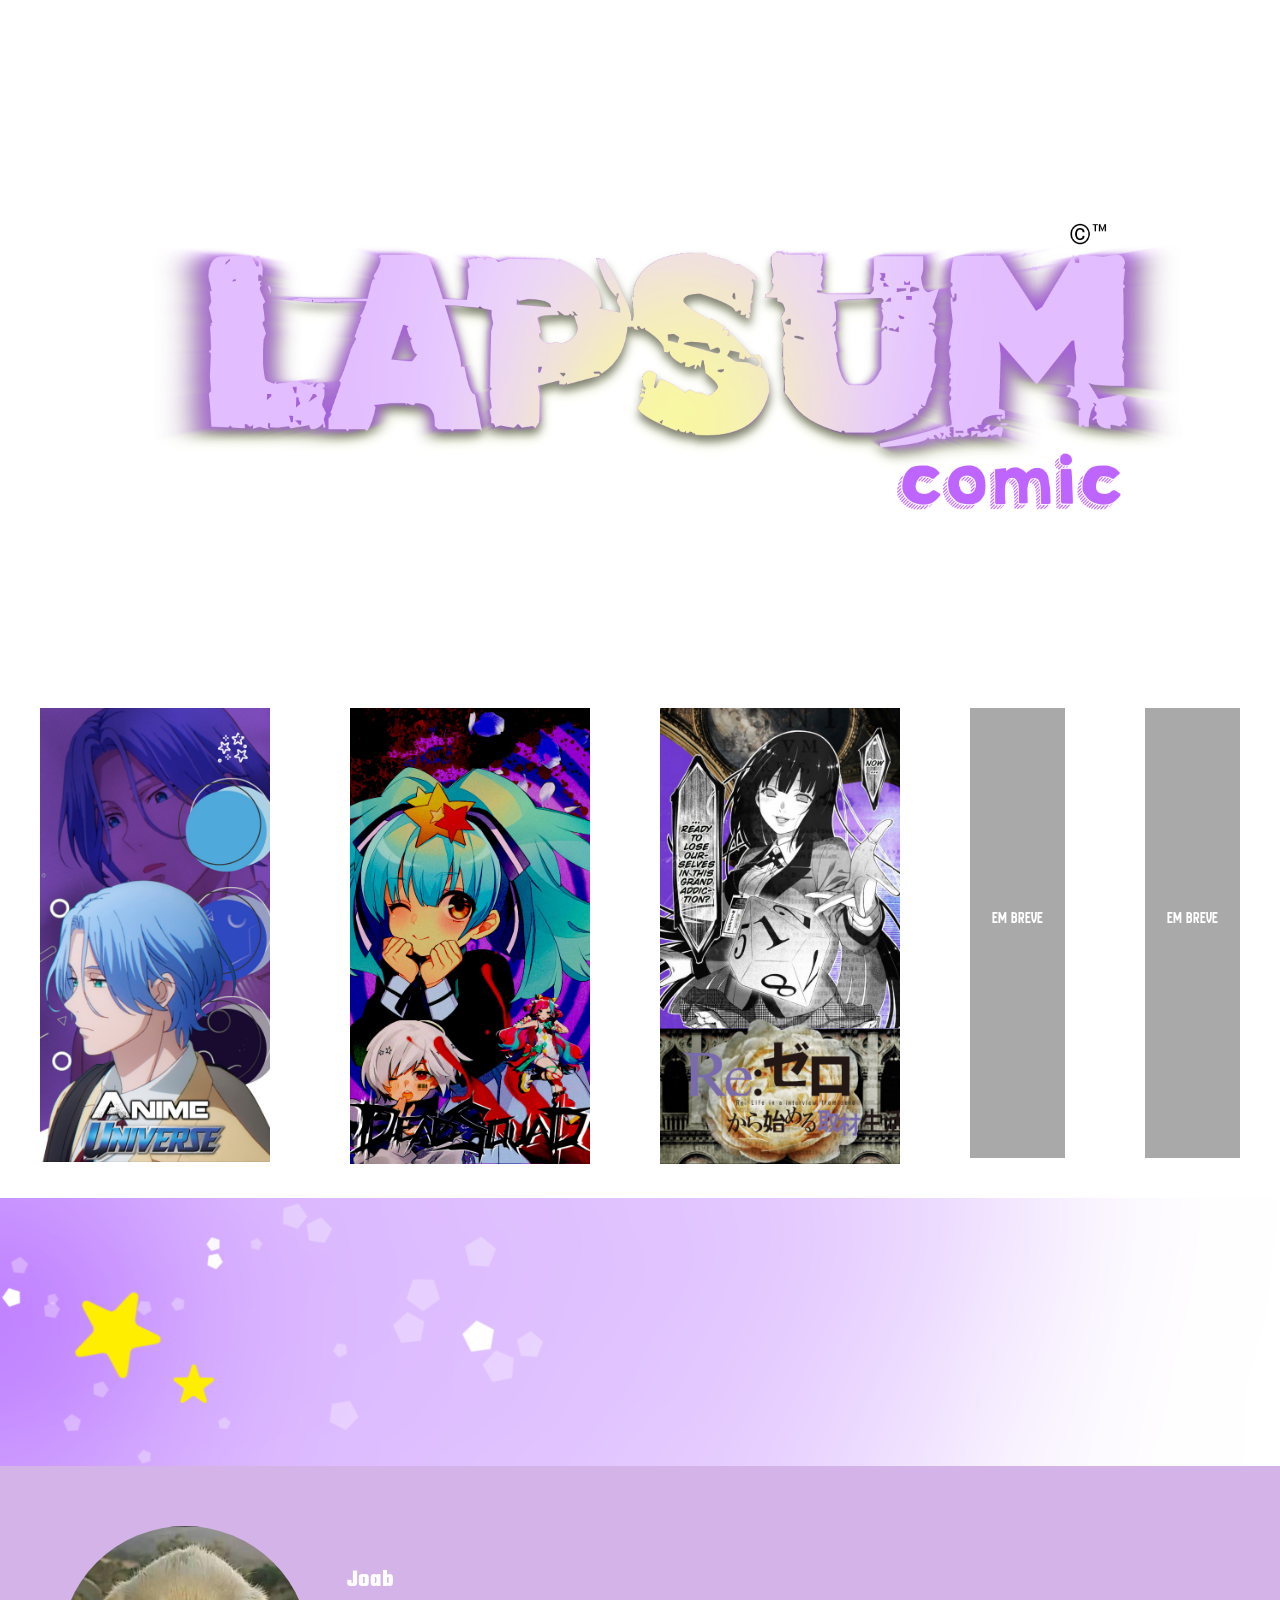
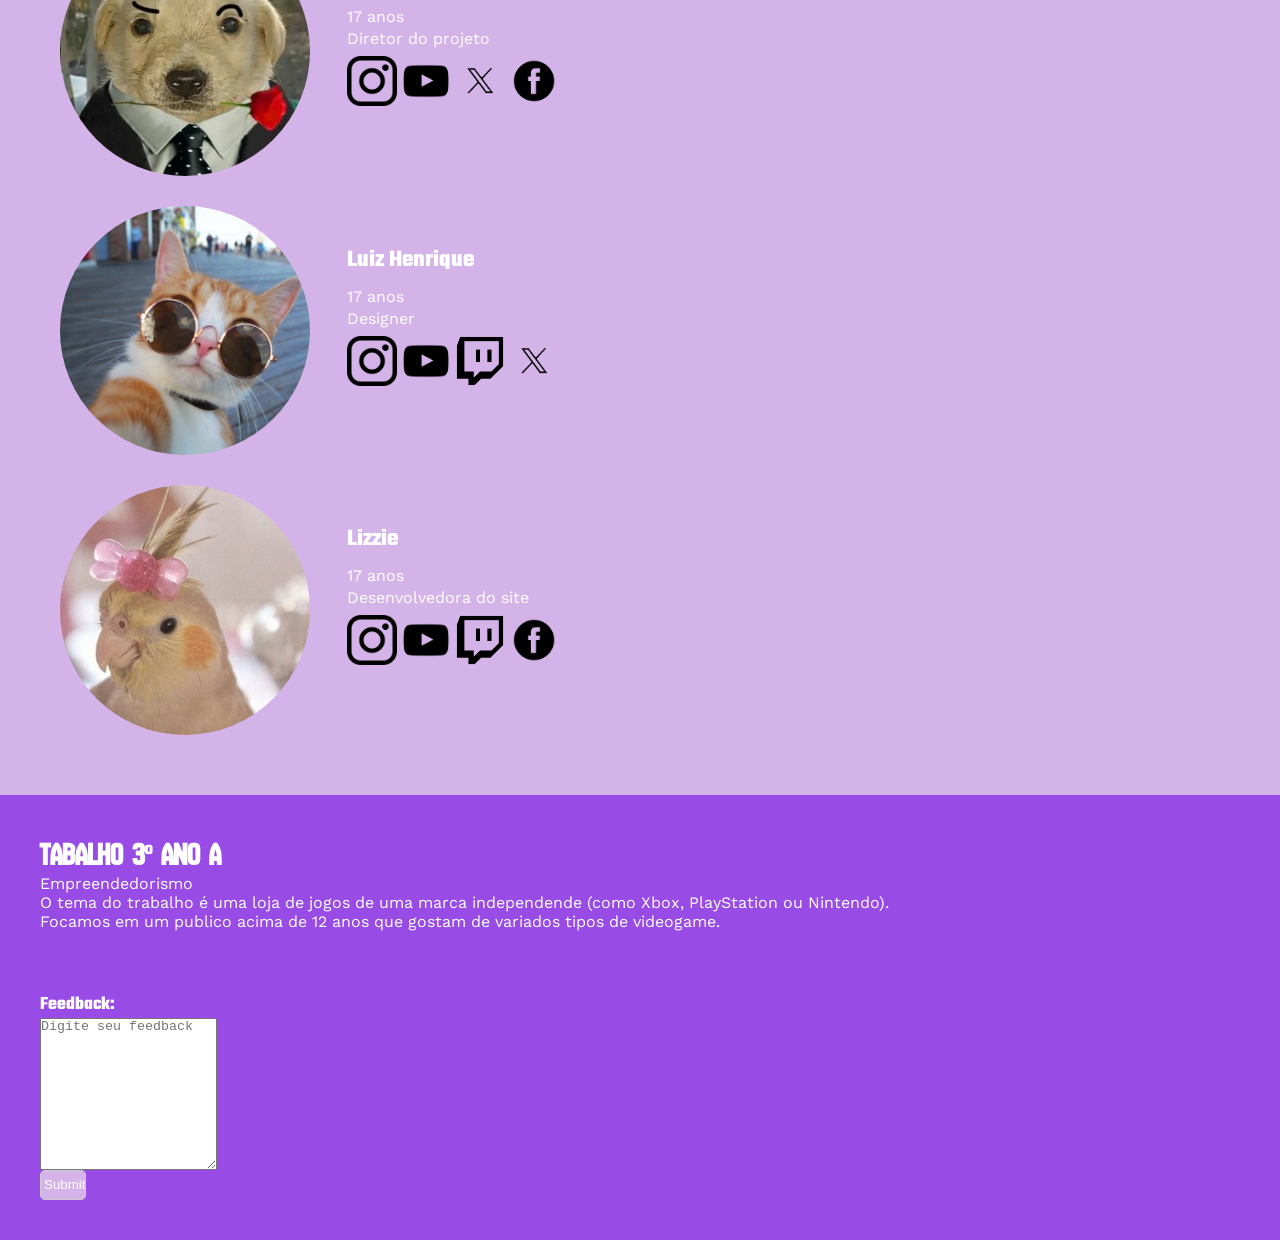
<file: lapsum/index.html>
<DOCTYPE html>
<html>
    <head>
        <!-- Google tag (gtag.js) -->
        <!-- Aula de áfego pago - script do google-->
<script async src="https://www.googletagmanager.com/gtag/js?id=AW-18533697645"></script>
<script>
  window.dataLayer = window.dataLayer || [];
  function gtag(){dataLayer.push(arguments);}
  gtag('js', new Date());

  gtag('config', 'AW-18533697645');
</script>
        <title>Lapsum Comic</title>
        <meta chaster="utf-8">
        
        <link rel="stylesheet" type="text/css" href="css/estilo.css">
        <link rel="preconnect" href="https://fonts.googleapis.com">
        <link rel="preconnect" href="https://fonts.gstatic.com" crossorigin>
        <link href="https://fonts.googleapis.com/css2?family=New+Amsterdam&display=swap" rel="stylesheet">
        
        
<!--        -->
        <link rel="preconnect" href="https://fonts.googleapis.com">
<link rel="preconnect" href="https://fonts.gstatic.com" crossorigin>
<link href="https://fonts.googleapis.com/css2?family=New+Amsterdam&family=Teko:wght@300..700&display=swap" rel="stylesheet">
        
<!--        -->
        
        <link rel="preconnect" href="https://fonts.googleapis.com">
<link rel="preconnect" href="https://fonts.gstatic.com" crossorigin>
<link href="https://fonts.googleapis.com/css2?family=Lato:ital,wght@0,100;0,300;0,400;0,700;0,900;1,100;1,300;1,400;1,700;1,900&family=New+Amsterdam&family=Teko:wght@300..700&display=swap" rel="stylesheet">
<!--        -->
        
        
        <link rel="preconnect" href="https://fonts.googleapis.com">
<link rel="preconnect" href="https://fonts.gstatic.com" crossorigin>
<link href="https://fonts.googleapis.com/css2?family=Work+Sans:ital,wght@0,100..900;1,100..900&display=swap" rel="stylesheet">
        
        
    </head>
    <body>
        <script src="javascript/animepage.js"></script>
        <main>
            <div class="pagina">
                <div class="parte1">
                <div class="logo">
                    <img src="./Lapsum Comic_files/lapsumcomic_logo.png" width="89%">
                </div>
                <div class="acesse">
                    <div class="grey1">
                        <a href="index_animeuniverse.html"><img src="./Lapsum Comic_files/alfa1.jpg" width="230"></a>
                    </div>
                    <div class="grey2">
                        <img src="./Lapsum Comic_files/dama.jpg" width="240">
                    </div>
                    <div class="grey3">
                        <img src="./Lapsum Comic_files/ghaf.jpg" width="240">
                    </div>
                    <div class="grey4">
                        <div class="embreve">
                        <p>Em breve</p>
                        </div>
                    </div>
                    <div class="grey5">
                        <div class="comingsoon">
                            <p>Em breve</p>
                        </div>
                    </div>
                </div>
                </div>
                <div class="parte2"></div>
                <div class="descricao">
                <div class="divisoria">
                    <img src="./Lapsum Comic_files/header_lapsumcomic.png">
                </div>
                <div class="container">
                    <div class="quemsomos">
                        <div class="joab">
                            <div class="pjoab">
                            <img src="imagens/PERROLOL%20MUY%20FINISIMO.jpeg" width="250">
                            </div>
                            <div class="infojoab">
                            <h2>Joab</h2>
                            <p>17 anos</p>
                            <p>Diretor do projeto</p>
                                <div class="insta1">
                                <a href="https://www.instagram.com"><img src="imagens/instagram.png" width="50"></a>
                                <a href="https://youtu.be/jPCJIB1f7jk?si=LHgxFWEztG3Mhv56"><img src="imagens/yt.png" width="50"></a>
                                    <a href="https://x.com/?lang=pt-br"><img src="imagens/twitter.png" width="50"></a>
                                    <a href="https://www.facebook.com/?_rdr"><img src="imagens/facebook.png" width="50"></a>
                                </div>
                            </div>
                        </div>
                        
                        
<!--                        -->
                        <div class="luiz">
                            <div class="pluiz">
                            <img src="imagens/15%20ideas%20mega%20cutes%20para%20tomarte%20fotos%20con%20tu%20michi.jpeg" width="250">
                            </div>
                            <div class="infoluiz">
                            <h2>Luiz Henrique</h2>
                            <p>17 anos</p>
                            <p>Designer</p>
                                <div class="insta2">
                                <a href="https://www.instagram.com"><img src="imagens/instagram.png" width="50"></a>
                                <a href="https://youtu.be/-_LkTCWBsFQ?si=gzUI---6fH8mpu9v"><img src="imagens/yt.png" width="50"></a>
                                    <a href="https://www.twitch.tv/?no-reload=true"><img src="imagens/twitch.png" width="50"></a>
                                    <a href="https://x.com/?lang=pt-br"><img src="imagens/twitter.png" width="50"></a>
                                </div>
                            </div>
                        </div>
                        
                        
<!--                        -->
                        <div class="lizzie">
                            <div class="perfil">
                                <img src="imagens/761de3c5-1cab-4e9e-b19a-12e2d62ca506.jpeg" width="250">
                            </div>
                            <div class="infoliz">
                            <h2>Lizzie</h2>
                            <p>17 anos</p>
                            <p>Desenvolvedora do site</p>
                                <div class="insta3">
                                <a href="https://www.instagram.com/syolizz_/"><img src="imagens/instagram.png" width="50"></a>
                                    <a href="https://youtu.be/VeUiVCb7ZmQ?si=bVISjsVg1rpAEBUP"><img src="imagens/yt.png" width="50"></a>
                                    <a href="https://www.twitch.tv/?no-reload=true"><img src="imagens/twitch.png" width="50"></a>
                                    <a href="https://www.facebook.com/?_rdr"><img src="imagens/facebook.png" width="50"></a>
                                </div>
                            </div>
                        </div>
                        
<!--                        -->
                        
                    </div>
                </div>
                </div>
            </div>
        </main>
        <footer>
            <div class="footer">
                <div class="copy">
                <h1>Tabalho 3º ano A</h1>
            <p>Empreendedorismo</p>
            <p>O tema do trabalho é uma loja de jogos de uma marca independende (como Xbox, PlayStation ou Nintendo).</p>
                    <p>Focamos em um publico acima de 12 anos que gostam de variados tipos de videogame.</p>
                    <div class="input">
                        <form method="post" action="mailto:lili.flokiis@gmail.com">
                <h3><label for="feedback">Feedback:</label></h3>
                <textarea id="mensagem" placeholder="Digite seu feedback" rows="10"></textarea>
                <p>
                    <div class="rodape">
                        <input type="submit">
                    </div>
                            </form>
                </div>
                </div>
                
            </div>
        </footer>
    </body>
</html>
</file>
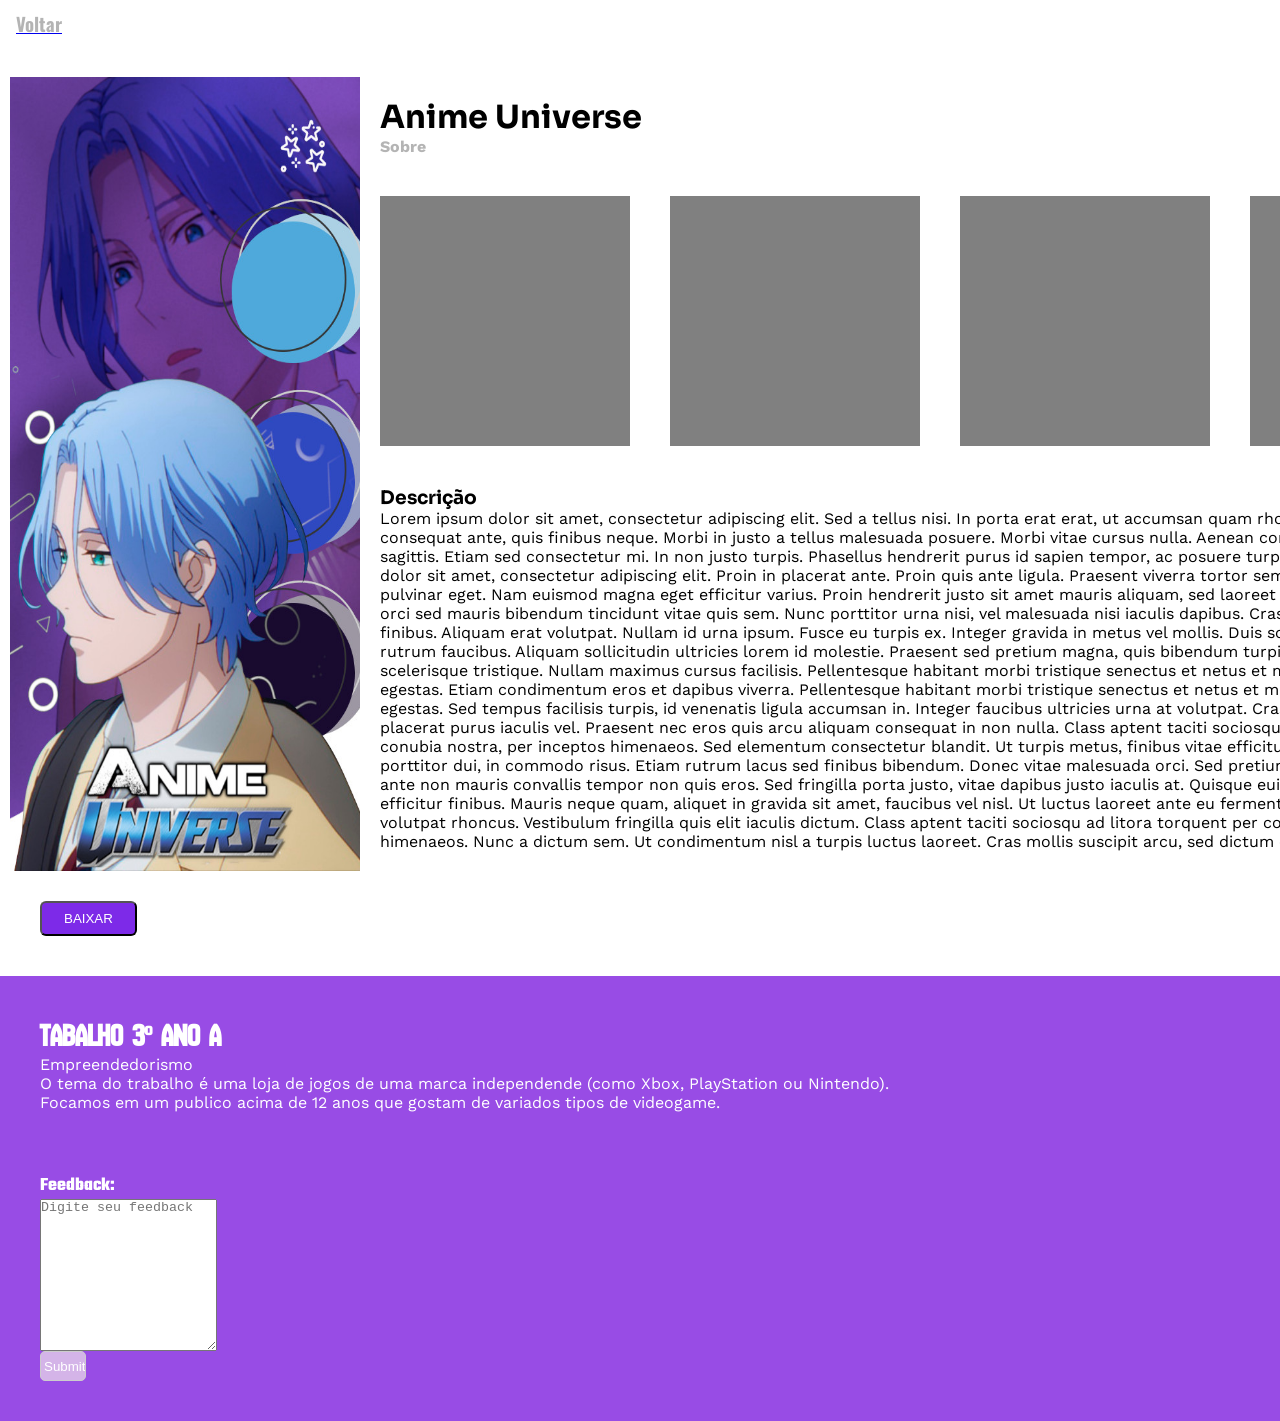
<file: lapsum/index_animeuniverse.html>
<DOCTYPE html>
<html>
    <head>
        <title>Anime UNiverse</title>
        <meta chaster="utf-8">
        <link rel="stylesheet" type="text/css" href="css/estiloanime.css">
        
        
                <link rel="preconnect" href="https://fonts.googleapis.com">
<link rel="preconnect" href="https://fonts.gstatic.com" crossorigin>
<link href="https://fonts.googleapis.com/css2?family=New+Amsterdam&family=Teko:wght@300..700&display=swap" rel="stylesheet">
        
<!--        -->
        
        <link rel="preconnect" href="https://fonts.googleapis.com">
<link rel="preconnect" href="https://fonts.gstatic.com" crossorigin>
<link href="https://fonts.googleapis.com/css2?family=Lato:ital,wght@0,100;0,300;0,400;0,700;0,900;1,100;1,300;1,400;1,700;1,900&family=New+Amsterdam&family=Teko:wght@300..700&display=swap" rel="stylesheet">
<!--        -->
        
        
        <link rel="preconnect" href="https://fonts.googleapis.com">
<link rel="preconnect" href="https://fonts.gstatic.com" crossorigin>
<link href="https://fonts.googleapis.com/css2?family=Work+Sans:ital,wght@0,100..900;1,100..900&display=swap" rel="stylesheet">
<!--        -->
        
        
        <link rel="preconnect" href="https://fonts.googleapis.com">
<link rel="preconnect" href="https://fonts.gstatic.com" crossorigin>
<link href="https://fonts.googleapis.com/css2?family=Sora:wght@100..800&display=swap" rel="stylesheet">
<!--        -->
        
        <link rel="preconnect" href="https://fonts.googleapis.com">
<link rel="preconnect" href="https://fonts.gstatic.com" crossorigin>
<link href="https://fonts.googleapis.com/css2?family=Oswald:wght@200..700&family=Sora:wght@100..800&display=swap" rel="stylesheet">

    </head>
    <body>
        <main>
            <div class="pagina">
                <div class="container">
                    <div class="back">
                    <a href="index.html"><h3>Voltar</h3></a>
                </div>
                    <div class="imagem">
                        <img src="imagens/alfa1.jpg" width="350">
                        <div class="galeria">
                            <div class="palavras">
                                <h1>Anime Universe</h1>
                            <h4>Sobre</h4>
                            </div>
                            
                        <div class="fotos">
                            <div class="grey1">
                            </div>
                            <div class="grey2">
                            </div>
                            <div class="grey3">
                            </div>
                            <div class="grey3">
                            </div>
                        </div>
                            <div class="descricao">
                            <h3>Descrição</h3>
                                <p>Lorem ipsum dolor sit amet, consectetur adipiscing elit. Sed a tellus nisi. In porta erat erat, ut accumsan quam rhoncus ut. Quisque eu consequat ante, quis finibus neque. Morbi in justo a tellus malesuada posuere. Morbi vitae cursus nulla. Aenean condimentum auctor sem id sagittis. Etiam sed consectetur mi. In non justo turpis. Phasellus hendrerit purus id sapien tempor, ac posuere turpis posuere. Lorem ipsum dolor sit amet, consectetur adipiscing elit. Proin in placerat ante. Proin quis ante ligula. Praesent viverra tortor sem, eget egestas justo pulvinar eget. Nam euismod magna eget efficitur varius. Proin hendrerit justo sit amet mauris aliquam, sed laoreet magna fringilla. Aliquam ac orci sed mauris bibendum tincidunt vitae quis sem.

Nunc porttitor urna nisi, vel malesuada nisi iaculis dapibus. Cras ullamcorper at nibh ut finibus. Aliquam erat volutpat. Nullam id urna ipsum. Fusce eu turpis ex. Integer gravida in metus vel mollis. Duis scelerisque magna id diam rutrum faucibus. Aliquam sollicitudin ultricies lorem id molestie.

Praesent sed pretium magna, quis bibendum turpis. Integer sollicitudin scelerisque tristique. Nullam maximus cursus facilisis. Pellentesque habitant morbi tristique senectus et netus et malesuada fames ac turpis egestas. Etiam condimentum eros et dapibus viverra. Pellentesque habitant morbi tristique senectus et netus et malesuada fames ac turpis egestas. Sed tempus facilisis turpis, id venenatis ligula accumsan in. Integer faucibus ultricies urna at volutpat. Cras cursus nisi neque, quis placerat purus iaculis vel. Praesent nec eros quis arcu aliquam consequat in non nulla. Class aptent taciti sociosqu ad litora torquent per conubia nostra, per inceptos himenaeos. Sed elementum consectetur blandit. Ut turpis metus, finibus vitae efficitur id, cursus a dui.

Ut ac porttitor dui, in commodo risus. Etiam rutrum lacus sed finibus bibendum. Donec vitae malesuada orci. Sed pretium leo purus. Aenean vitae ante non mauris convallis tempor non quis eros. Sed fringilla porta justo, vitae dapibus justo iaculis at. Quisque euismod lacus quis eros efficitur finibus. Mauris neque quam, aliquet in gravida sit amet, faucibus vel nisl. Ut luctus laoreet ante eu fermentum. Donec efficitur volutpat rhoncus. Vestibulum fringilla quis elit iaculis dictum. Class aptent taciti sociosqu ad litora torquent per conubia nostra, per inceptos himenaeos. Nunc a dictum sem. Ut condimentum nisl a turpis luctus laoreet. Cras mollis suscipit arcu, sed dictum ex varius vitae.</p>
                            </div>
                        </div>
                    </div>
                    <div class="buton">
                    <button>
                    <p>BAIXAR</p>
                    </button>
                    </div>
                </div>
            </div>
        </main>
        <footer>
        <div class="footer">
                <div class="copy">
                <h1>Tabalho 3º ano A</h1>
            <p>Empreendedorismo</p>
            <p>O tema do trabalho é uma loja de jogos de uma marca independende (como Xbox, PlayStation ou Nintendo).</p>
                    <p>Focamos em um publico acima de 12 anos que gostam de variados tipos de videogame.</p>
                    <div class="input">
                <h3><label for="feedback">Feedback:</label></h3>
                <textarea id="mensagem" placeholder="Digite seu feedback" rows="10"></textarea>
                <p>
                    <div class="rodape">
                        <input type="submit">
                    </div>
                </div>
                </div>
                
            </div>
        </footer>
    </body>
</html>
</file>
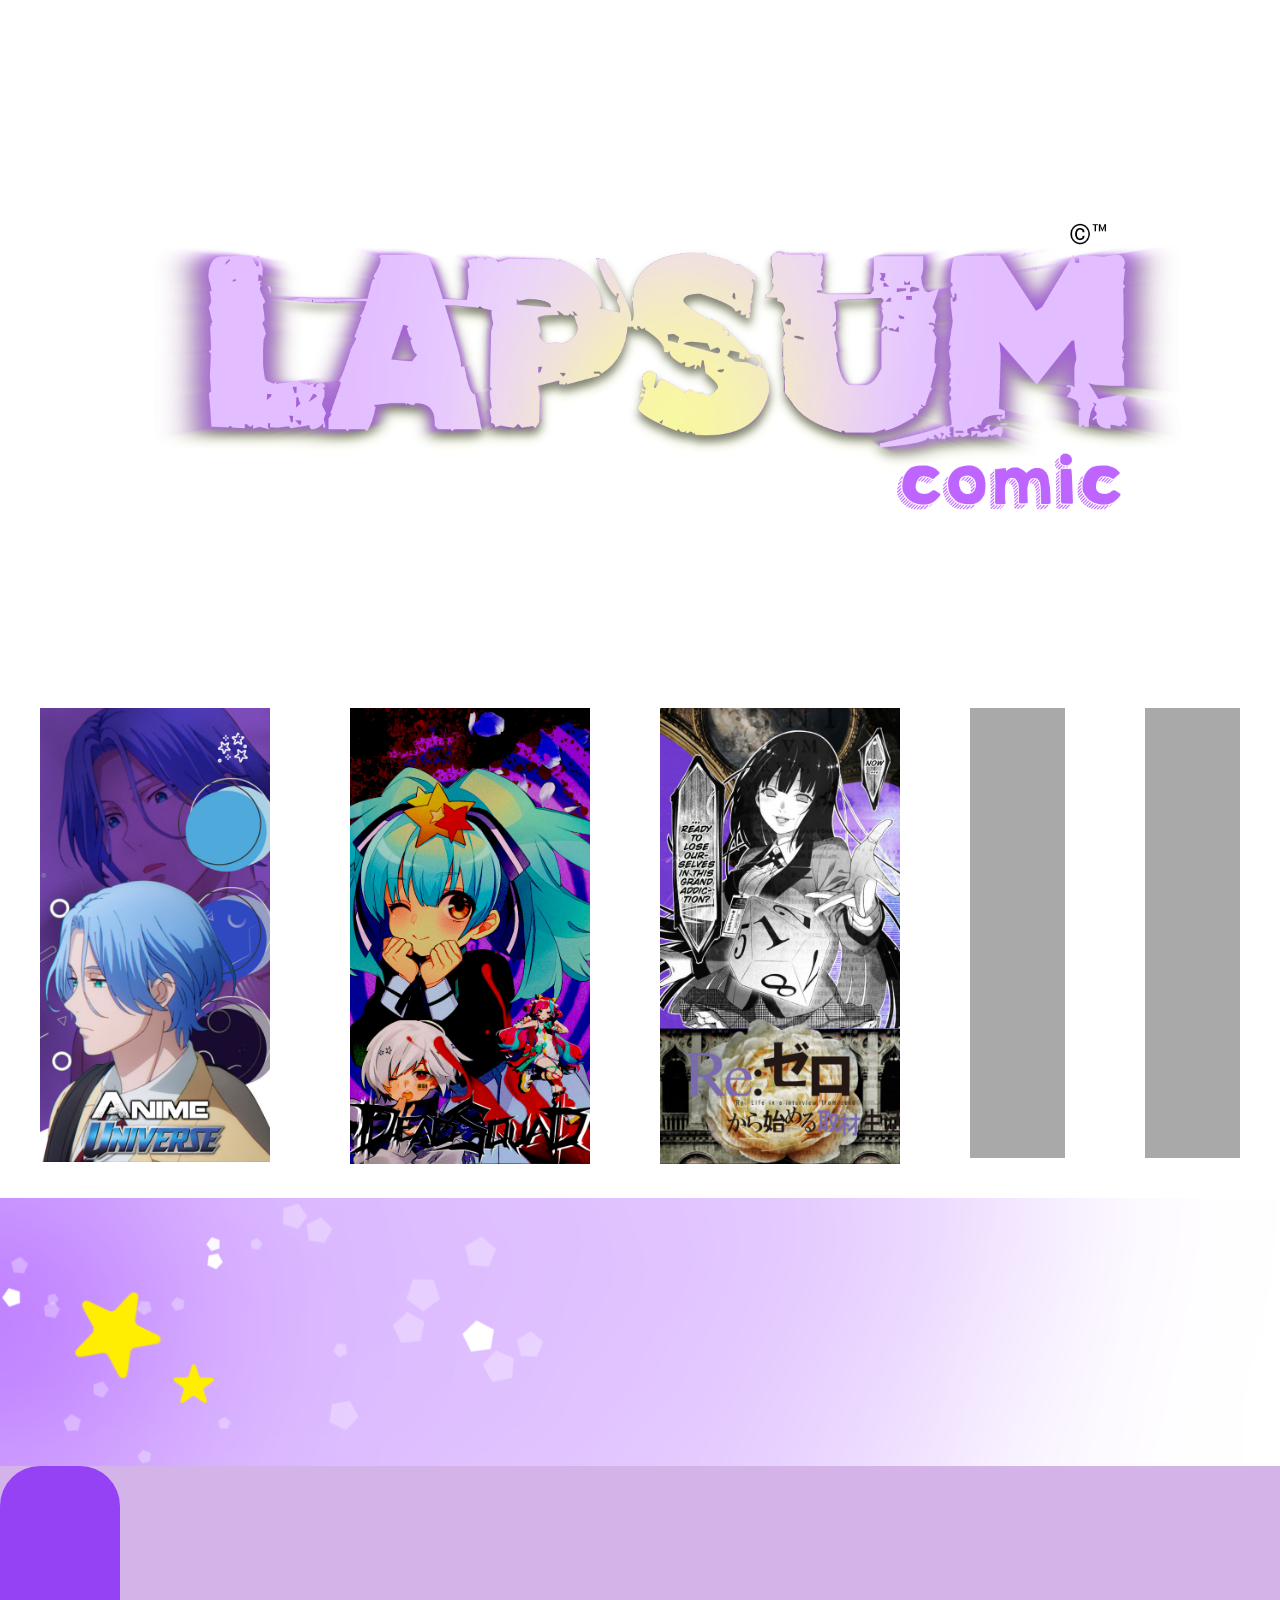
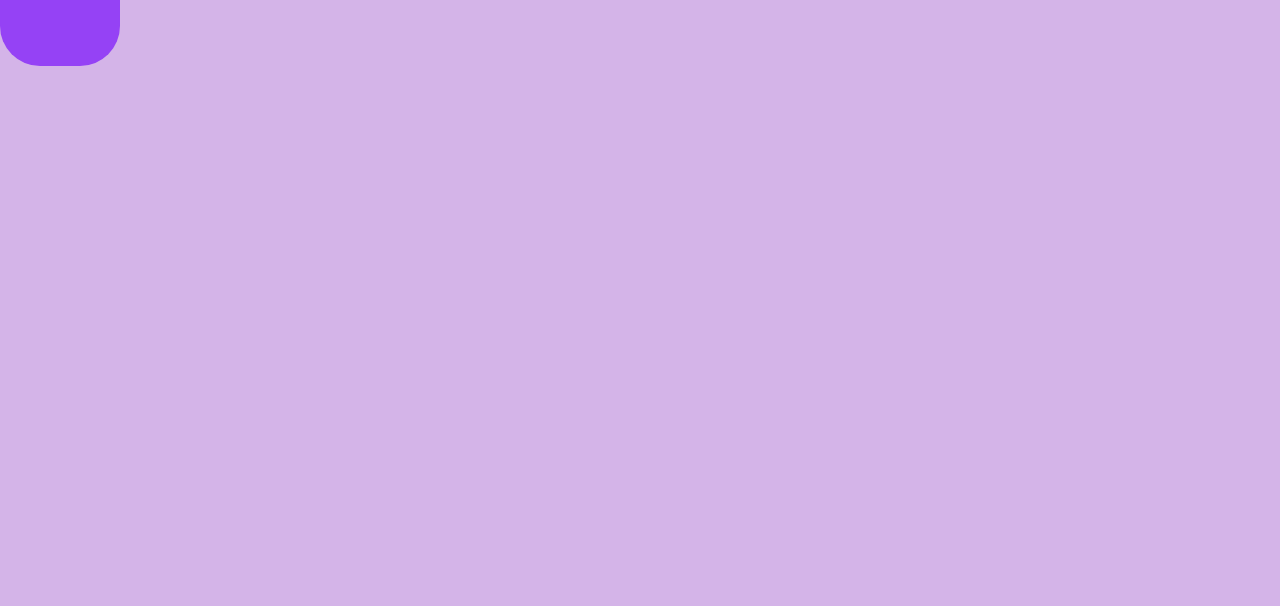
<file: lapsum/Lapsum Comic.html>
<!-- saved from url=(0119)file:///C:/Users/NOTEBOOK/OneDrive%20-%20SENAC%20-%20SP/Documentos/A-salvar/%C3%81rea%20de%20Trabalho/lapsum/index.html -->
<html><head><meta http-equiv="Content-Type" content="text/html; charset=windows-1252"></head><body><doctype html="">

    
        <title>Lapsum Comic</title>
        <meta chaster="utf-8">
        <link rel="stylesheet" type="text/css" href="./Lapsum Comic_files/estilo.css">
    
    
        <main>
            <div class="pagina">
                <div class="parte1">
                <div class="logo">
                    <img src="./Lapsum Comic_files/lapsumcomic_logo.png" width="89%">
                </div>
                <div class="acesse">
                    <div class="grey1">
                        <img src="./Lapsum Comic_files/alfa1.jpg" width="230">
                    </div>
                    <div class="grey2">
                        <img src="./Lapsum Comic_files/dama.jpg" width="240">
                    </div>
                    <div class="grey3">
                        <img src="./Lapsum Comic_files/ghaf.jpg" width="240">
                    </div>
                    <div class="grey4">
                    </div>
                    <div class="grey5">
                    </div>
                </div>
                </div>
                <div class="parte2"></div>
                <div class="descricao">
                <div class="cao">
                    <img src="./Lapsum Comic_files/header_lapsumcomic.png">
                </div>
                <div class="container">
                    <div class="container2">
                    </div>
                </div>
                </div>
            </div>
        </main>
        <footer>
        
        </footer>
    
</doctype></body></html>
</file>
<file: lapsum/css/estilo.css>
*{
    margin: 0;
    padding: 0;
}

.pagina{
    width: 100%;
}

.parte1{
    display: block;
}

.logo img{
    display: block;
    margin-left: 100px;
    text-align: center;
}

.acesse{
    display: flex;
}

.grey1{
    background-color: darkgrey;
    width: 230px;
    height: 450px;
    margin: 40px;
    cursor: pointer;
}

.grey2{
    background-color: darkgrey;
    width: 230px;
    height: 450px;
    margin: 40px;
    cursor: wait;
}

.grey3{
    background-color: darkgrey;
    width: 230px;
    height: 450px;
    margin: 40px;
    cursor: wait;
}

.grey4{
    background-color: darkgrey;
    width: 230px;
    height: 450px;
    margin: 40px;
    cursor: not-allowed;
}

.grey5{
    background-color: darkgrey;
    width: 230px;
    height: 450px;
    margin: 40px;
    cursor: not-allowed;
}

.embreve{
    margin-top: 200px;
    text-align: center;
    color: white;
    font-family: "New Amsterdam", sans-serif;
}

.comingsoon{
    margin-top: 200px;
    text-align: center;
    color: white;
    font-family: "New Amsterdam", sans-serif;
}

.parte2{
    display: block;
}

.container{
    background-color: #d4b4e8;
    width: 100%;
}

.quemsomos{
    display: block;
    padding: 30px;
}

.joab{
    margin: 30px;
    display: flex;
}

.pjoab img{
    border-radius: 150px;
}

.infojoab{
    margin: 30px;
    padding: 7px;
    color: white;
}

.infojoab h2{
    padding-bottom: 10px;
    font-family: "Teko", sans-serif;
}

.infojoab p{
    padding-bottom: 3px;
    font-family: "Work Sans", sans-serif;
}

.insta1{
    padding-top: 5px;
}

.luiz{
    margin: 30px;
    display: flex;
}

.pluiz img{
    border-radius: 150px;
}

.infoluiz{
    margin: 30px;
    padding: 7px;
    color: white;
}

.infoluiz h2{
    padding-bottom: 10px;
    font-family: "Teko", sans-serif;
}

.infoluiz p{
    padding-bottom: 3px;
    font-family: "Work Sans", sans-serif;
}

.insta2{
    padding-top: 5px;
}

.lizzie{
    margin: 30px;
    display: flex;
}

.perfil img{
    border-radius: 150px;
}

.infoliz{
    margin: 30px;
    padding: 7px;
    color: white;
}

.infoliz h2{
    padding-bottom: 10px;
    font-family: "Teko", sans-serif;
}

.infoliz p{
    padding-bottom: 3px;
    font-family: "Work Sans", sans-serif;
}

.insta3{
    padding-top: 5px;
}

.footer{
    background-color: #984ce5;
}

.copy{
    color: white;
    padding: 40px
}

.copy h1{
    font-family: "New Amsterdam", sans-serif;
}

.copy p{
    font-family: "Work Sans", sans-serif;
}


.input{
    margin-top: 60px;
}

.input h3{
    
    font-family: "Teko", sans-serif;
}

.rodape input {
  width: 50px;
  height: 20px;
  background-color: #f2f2f2;
  padding: 3px;
  border: 1px solid #ccc;
  color: #333;
}

.rodape input[type=submit] {
  border-radius: 5px;
  border: 1px solid none;
  background-color: #d4b4e8;
  color: white;
  height: 30px;
  width: 46px;
}

/*
body{
    margin: 0;
    height: 100vh;
    display: flex;
}*/
</file>
<file: lapsum/css/estiloanime.css>
*{
    margin: 0;
    padding: 0;
}

.pagina{
    margin: 10px;
}

.imagem{
    margin-top: 40px;
    display: flex;
}

.fotos{
    display: flex;
}

.back h3{
    color: #b4b4b4;
    font-family: "Oswald", sans-serif;
}

.palavras h1{
    font-family: "Sora", sans-serif;
}

.palavras h4{
    color: #b4b4b4;
    font-family: "Work Sans", sans-serif;
}

.grey1{
    background: grey;
    width: 250px;
    height: 250px;
    margin: 20px;
}

.grey2{
    background: grey;
    width: 250px;
    height: 250px;
    margin: 20px;
}

.grey3{
    background: grey;
    width: 250px;
    height: 250px;
    margin: 20px;
}

.grey4{
    background: grey;
    width: 250px;
    height: 250px;
    margin: 20px;
}

.descricao p{
    font-family: "Work Sans", sans-serif;
}

button{
    margin: 30px;
    color: #fff;
    padding: 8px 22px;
    border-radius: 6px;
    background: #7d2ae8;
    transition: all 0.2s ease;
}

button:active{
    transform: scale(0.96);
}

.back h3{
    margin: 6px;
}

.palavras{
    margin: 20px;
}

.descricao{
    margin: 20px;
}

.descricao h3{
    font-family: "Sora", sans-serif;
}

.footer{
    background-color: #984ce5;
}

.copy{
    color: white;
    padding: 40px
}

.copy h1{
    font-family: "New Amsterdam", sans-serif;
}

.copy p{
    font-family: "Work Sans", sans-serif;
}


.input{
    margin-top: 60px;
}

.input h3{
    
    font-family: "Teko", sans-serif;
}

.rodape input {
  width: 50px;
  height: 20px;
  background-color: #f2f2f2;
  padding: 3px;
  border: 1px solid #ccc;
  color: #333;
}

.rodape input[type=submit] {
  border-radius: 5px;
  border: 1px solid none;
  background-color: #d4b4e8;
  color: white;
  height: 30px;
  width: 46px;
}
</file>
<file: lapsum/Lapsum Comic_files/estilo.css>
*{
    margin: 0;
    padding: 0;
}

.parte1{
    display: block;
}

.logo img{
    display: block;
    margin-left: 100px;
    text-align: center;
}

.acesse{
    display: flex;
}

.grey1{
    background-color: darkgrey;
    width: 230px;
    height: 450px;
    margin: 40px;
}

.grey2{
    background-color: darkgrey;
    width: 230px;
    height: 450px;
    margin: 40px;
}

.grey3{
    background-color: darkgrey;
    width: 230px;
    height: 450px;
    margin: 40px;
}

.grey4{
    background-color: darkgrey;
    width: 230px;
    height: 450px;
    margin: 40px;
}

.grey5{
    background-color: darkgrey;
    width: 230px;
    height: 450px;
    margin: 40px;
}

.parte2{
    display: block;
}

.container{
    background-color: #d4b4e8;
    width: 100%;
    height: 740px;
}

.container2{
    background: #9542f5;
    border-radius: 40px;
    width: 120px;
    height: 200px;
}
</file>
